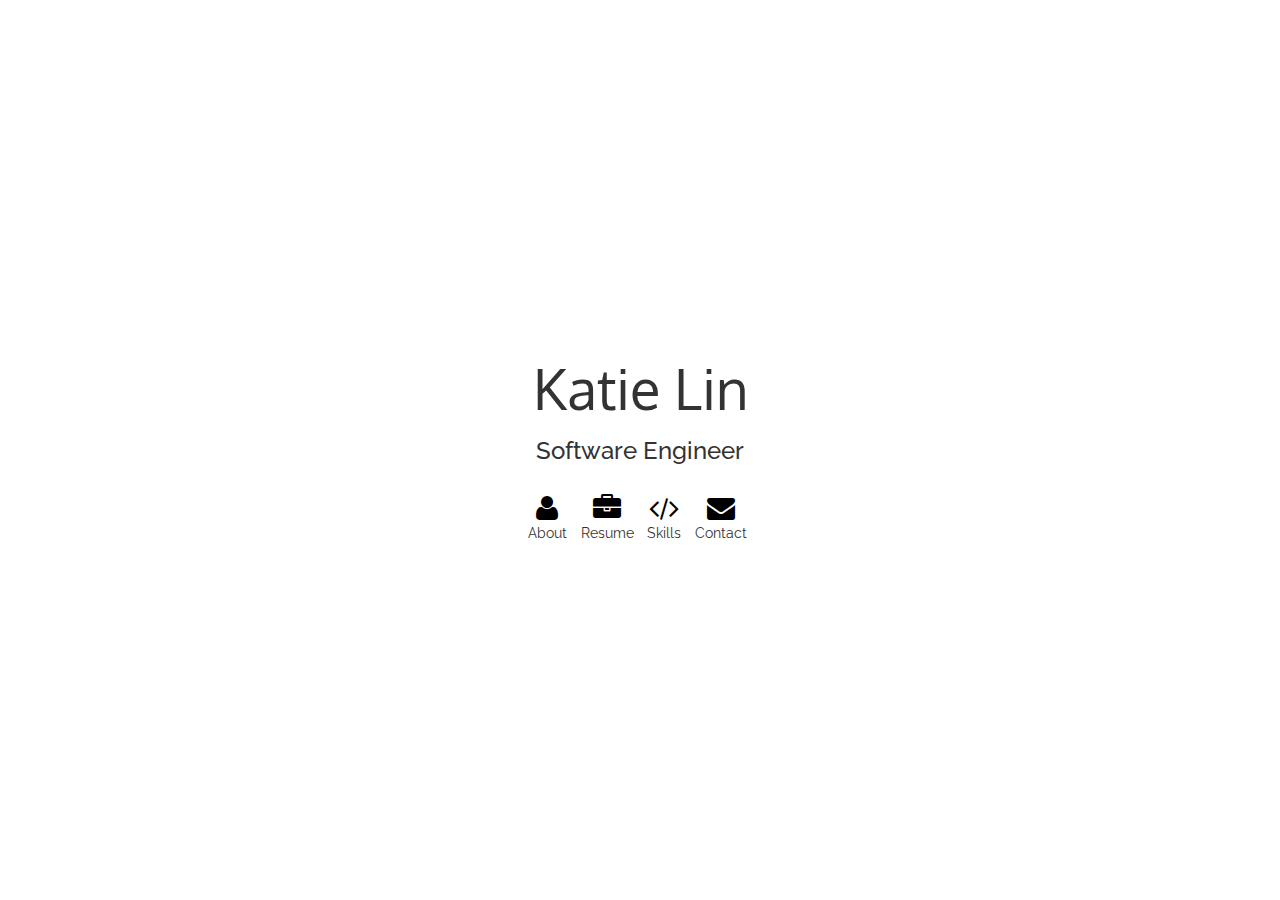
<file: index.html>
<!DOCTYPE html>
<html>
<head>
	<TITLE>Katie Lin</TITLE>
	<!-- Bootstrap Core CSS -->
    <link href="css/bootstrap.min.css" rel="stylesheet">
    <!-- Custom CSS -->
	<link href="css/main.css" rel="stylesheet">
	<!-- Font -->
	<link href='http://fonts.googleapis.com/css?family=Oxygen|Raleway' rel='stylesheet' type='text/css'>
	<!-- Custom Fonts -->
    <link href="font-awesome/css/font-awesome.min.css" rel="stylesheet" type="text/css">
    <!--iPhone Responsive-->
	<meta name="viewport" content="width=device-width, initial-scale=1.0">
	<!-- Favicon-->
	<link rel="shortcut icon" href="http://kl2532.github.io/img/favicon.ico"/>
</head>

<body>
	<div class="home-main">
		<div class="vertical-center">
		<div class="container">
			
			<div class="name-lg">
        			<div class="col-lg-12">
	        			<h1>Katie Lin</h1>
	        			<h3>Software Engineer</h3>
	        		</div>
	        </div>

					<div class="nav-icons">
						<ul class="list-inline">
							<li><a href="about.html"><i class="fa fa-user fa-2x" id="about"></i></a><p id="icon-name">About</p></li>
			        		<li><a href="resume.html"><i class="fa fa-briefcase fa-2x" id="resume"></i></a><p id="icon-name">Resume</p></li>
			        		<li><a href="skills.html"><i class="fa fa-code fa-2x" id=" Skills"></i></a><p id="icon-name">Skills</p></li>
			        		<li><a href="contact.html"><i class="fa fa-envelope fa-2x" id=" Contact"></i></a><p id="icon-name">Contact</p></li>
			        	</ul>
					</div>
			</div>
		</div>
    	</div>
	</div>

	<!-- jQuery -->
    <script src="js/jquery.js"></script>
    <!-- Bootstrap Core JavaScript -->
    <script src="js/bootstrap.min.js"></script>

    <!-- Google Analytics -->
    <script>
  (function(i,s,o,g,r,a,m){i['GoogleAnalyticsObject']=r;i[r]=i[r]||function(){
  (i[r].q=i[r].q||[]).push(arguments)},i[r].l=1*new Date();a=s.createElement(o),
  m=s.getElementsByTagName(o)[0];a.async=1;a.src=g;m.parentNode.insertBefore(a,m)
  })(window,document,'script','//www.google-analytics.com/analytics.js','ga');

  ga('create', 'UA-59057823-1', 'auto');
  ga('send', 'pageview');
	</script>
</body>
</html>
</file>
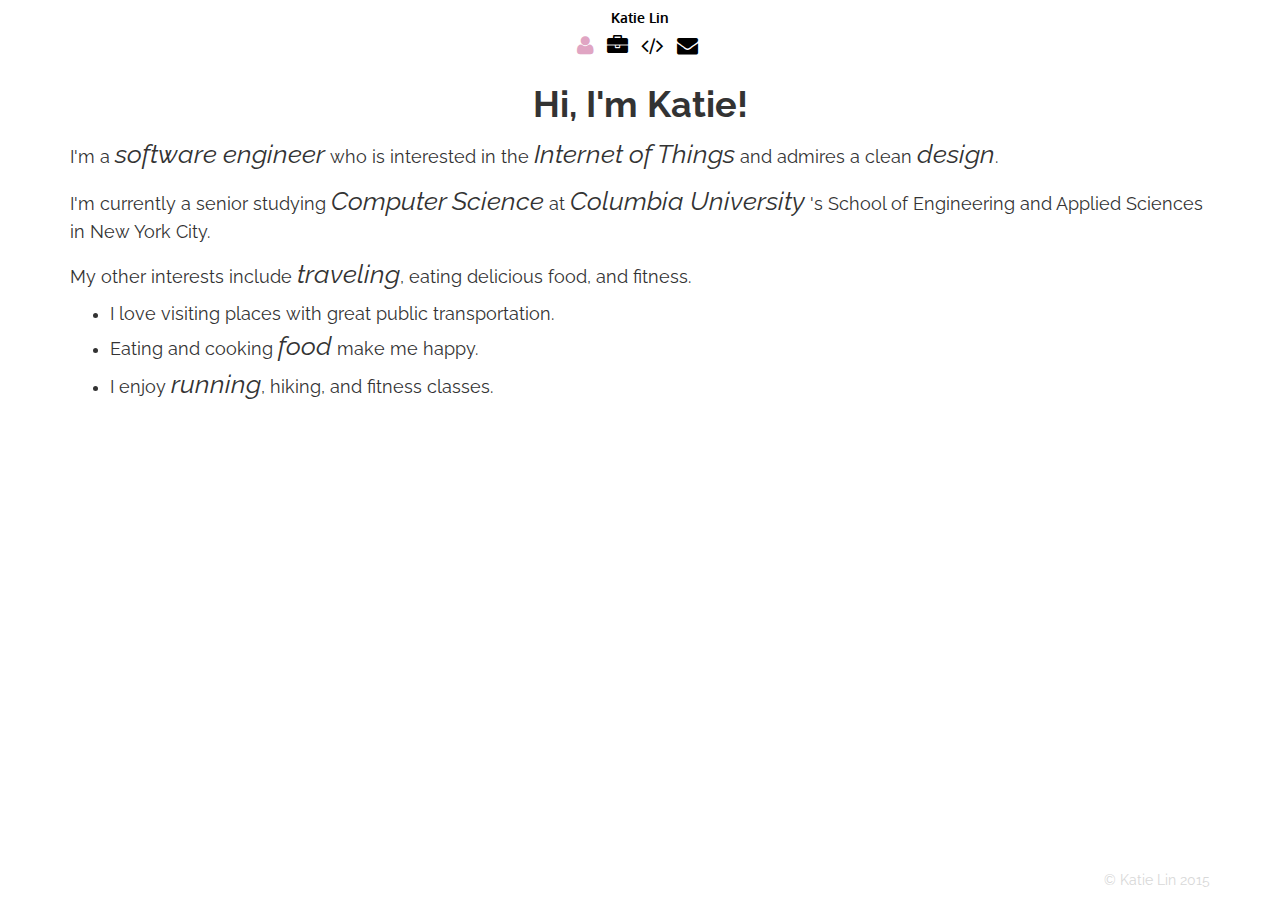
<file: about.html>
<!DOCTYPE html>
<html>
<head>
	<TITLE>About | Katie Lin</TITLE>
	<!-- Bootstrap Core CSS -->
    <link href="css/bootstrap.min.css" rel="stylesheet">
    <!-- Custom CSS -->
	<link href="css/main.css" rel="stylesheet">
	<!-- Font -->
	<link href='http://fonts.googleapis.com/css?family=Oxygen|Raleway' rel='stylesheet' type='text/css'>
	<!-- Custom Fonts -->
    <link href="font-awesome/css/font-awesome.min.css" rel="stylesheet" type="text/css">
    <!--iPhone Responsive-->
	<meta name="viewport" content="width=device-width, initial-scale=1.0">
	<!-- Favicon-->
	<link rel="shortcut icon" href="http://kl2532.github.io/img/favicon.ico"/>
</head>
<body>
	<nav class="navbar navbar-default navbar-fixed-top">
  <div class="container">
    <h5><a href="index.html">Katie Lin</a></h5>
    <div class="nav-icons">
						<ul class="list-inline">
							<li><i class="fa fa-user fa-2x" id="active"></i></li>
			        		<li><a href="resume.html"><i class="fa fa-briefcase fa-2x"></i></a></li>
			        		<li><a href="skills.html"><i class="fa fa-code fa-2x"></i></a></li>
			        		<li><a href="contact.html"><i class="fa fa-envelope fa-2x"></i></a></li>
			        	</ul>
					</div>
  </div>
</nav>
<div id="wrap">
	<div class="content">
		<div class="about">
		<div class="container">
			<div class="about-content">
				<h1>Hi, I&#39;m Katie!</h1>
				<p>I&#39;m a <em>software engineer</em> who is interested in the <em>Internet of Things</em> and admires a clean <em>design</em>.</p>
				<p>I&#39;m currently a senior studying <em>Computer Science</em> at <em>Columbia University</em> &#39;s School of Engineering and Applied Sciences in New York City.</p>
				<p>My other interests include <em>traveling</em>, eating delicious food, and fitness.</p>
				<ul>
					<li>I love visiting places with great public transportation.</li>
					<li>Eating and cooking <em>food</em> make me happy.</li>
					<li>I enjoy <em>running</em>, hiking, and fitness classes.</li>
				</ul>
			</div>
		</div>
		</div>
	</div>
</div>
<div id="footer">
      <div class="container">
      		<p>&copy; Katie Lin 2015</p>
      </div>
    </div>

	<!-- jQuery -->
    <script src="js/jquery.js"></script>
    <!-- Bootstrap Core JavaScript -->
    <script src="js/bootstrap.min.js"></script>
    <!-- Google Analytics -->
    <script>
  (function(i,s,o,g,r,a,m){i['GoogleAnalyticsObject']=r;i[r]=i[r]||function(){
  (i[r].q=i[r].q||[]).push(arguments)},i[r].l=1*new Date();a=s.createElement(o),
  m=s.getElementsByTagName(o)[0];a.async=1;a.src=g;m.parentNode.insertBefore(a,m)
  })(window,document,'script','//www.google-analytics.com/analytics.js','ga');

  ga('create', 'UA-59057823-1', 'auto');
  ga('send', 'pageview');
	</script>
</body>
</html>
</file>
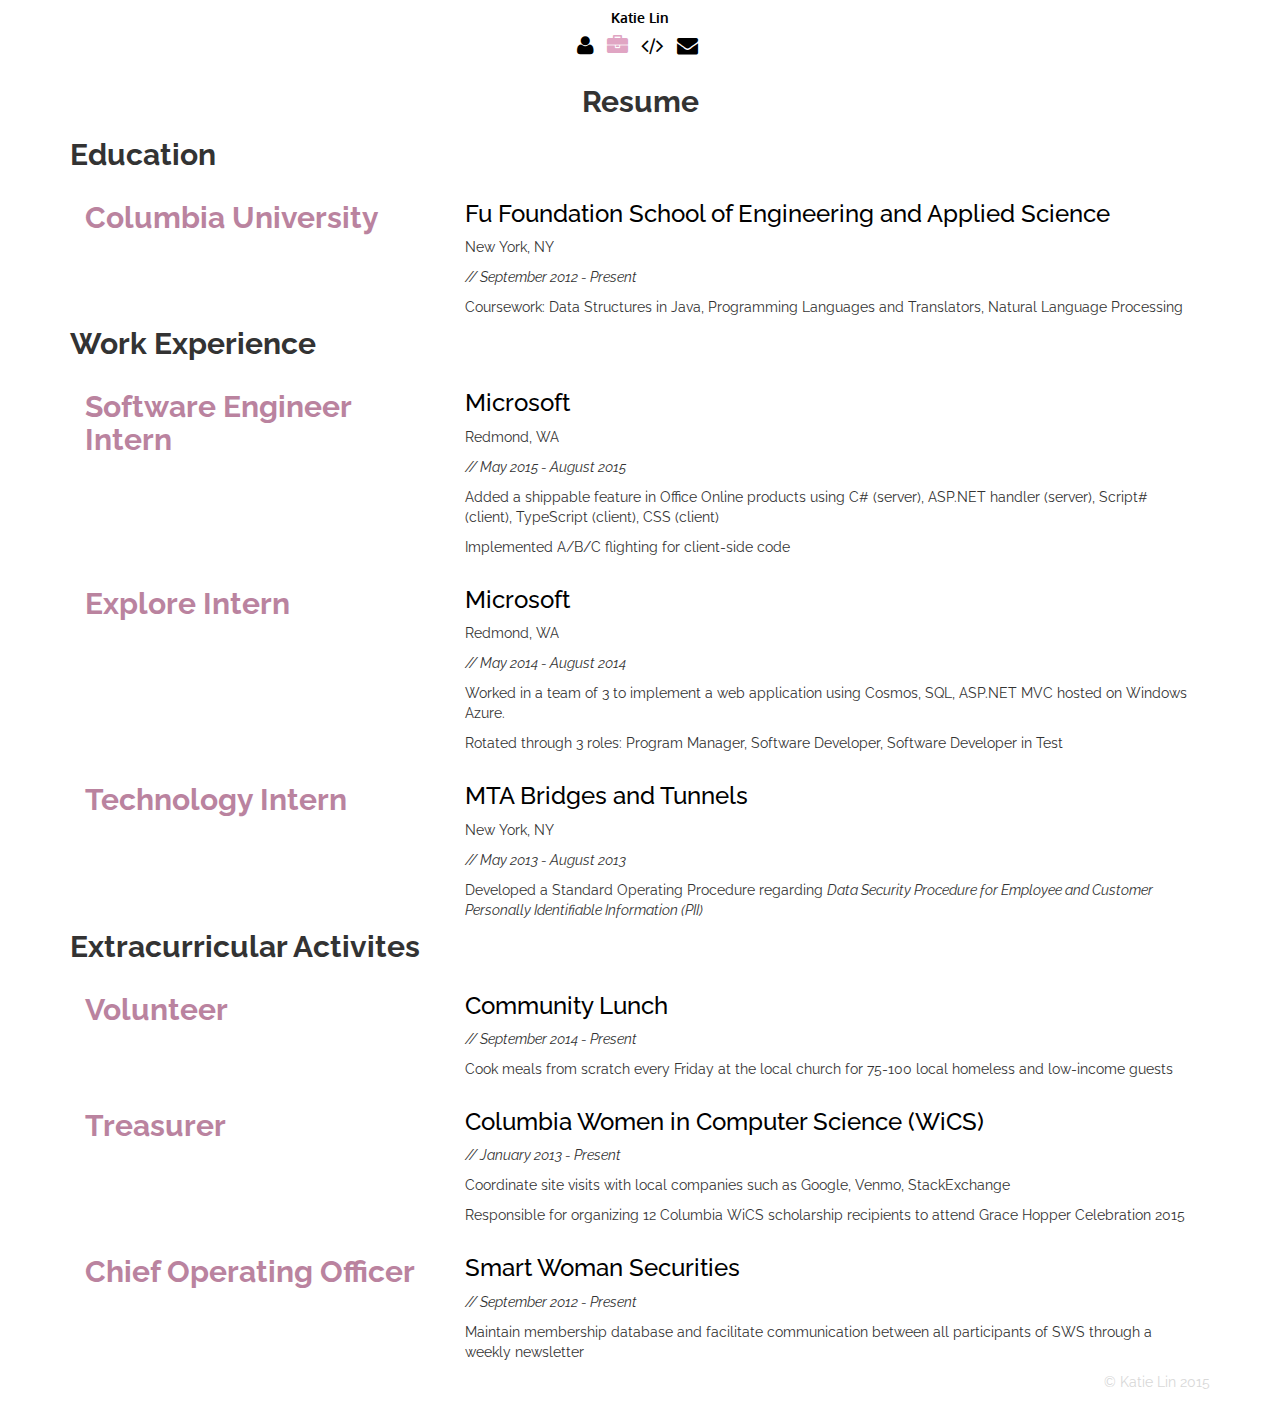
<file: resume.html>
<!DOCTYPE html>
<html>
<head>
	<TITLE>Resume | Katie Lin</TITLE>
	<!-- Bootstrap Core CSS -->
    <link href="css/bootstrap.min.css" rel="stylesheet">
    <!-- Custom CSS -->
	<link href="css/main.css" rel="stylesheet">
	<!-- Font -->
	<link href='http://fonts.googleapis.com/css?family=Oxygen|Raleway' rel='stylesheet' type='text/css'>
	<!-- Custom Fonts -->
    <link href="font-awesome/css/font-awesome.min.css" rel="stylesheet" type="text/css">
    <!--iPhone Responsive-->
	<meta name="viewport" content="width=device-width, initial-scale=1.0">
	<!-- Favicon-->
	<link rel="shortcut icon" href="http://kl2532.github.io/img/favicon.ico"/>
</head>
<body>
	<nav class="navbar navbar-default navbar-fixed-top">
  <div class="container">
    <h5><a href="index.html">Katie Lin</a></h5>
    <div class="nav-icons">
						<ul class="list-inline">
							<li><a href="about.html"><i class="fa fa-user fa-2x"></i></a></li>
			        		<li><i class="fa fa-briefcase fa-2x" id="active"></i></li>
			        		<li><a href="skills.html"><i class="fa fa-code fa-2x"></i></a></li>
			        		<li><a href="contact.html"><i class="fa fa-envelope fa-2x"></i></a></li>
			        	</ul>
					</div>
  </div>
</nav>
<div id="wrap">
	<div class="content">
		<div class="container">
			<div class="resume-content">
				<h2 class="resume-content-title">Resume</h2>
				<h2 class="resume-header">Education</h2>
				<div class="row-resume">
					<div class="col-md-4">
						<h2 class="resume-title">Columbia University</h2>
					</div>
					<div class="col-md-8">
						<h3 class="resume-place"><a href="http://www.engineering.columbia.edu/">Fu Foundation School of Engineering and Applied Science</a></h3>
						<p class="resume-location">New York, NY</p>
						<p class="resume-dates">// September 2012 - Present</p>
						<p class="resume-description">Coursework: Data Structures in Java, Programming Languages and Translators, Natural Language Processing</p>
					</div>
				</div>
				<h2 class="resume-header">Work Experience</h2>
				<div class="row-resume">
					<div class="col-md-4">
						<h2 class="resume-title">Software Engineer Intern</h2>
					</div>
					<div class="col-md-8">
						<h3 class="resume-place"><a href="http://www.microsoft.com/">Microsoft</a></h3>
						<p class="resume-location">Redmond, WA</p>
						<p class="resume-dates">// May 2015 - August 2015</p>
						<p class="resume-description">Added a shippable feature in Office Online products using C# (server), ASP.NET handler (server), Script# (client), TypeScript (client), CSS (client)</p>
						<p class="resume-description">Implemented A/B/C flighting for client-side code</p>
					</div>
				</div>

				<div class="row-resume">
					<div class="col-md-4">
						<h2 class="resume-title">Explore Intern</h2>
					</div>
					<div class="col-md-8">
						<h3 class="resume-place"><a href="http://www.microsoft.com/">Microsoft</a></h3>
						<p class="resume-location">Redmond, WA</p>
						<p class="resume-dates">// May 2014 - August 2014</p>
						<p class="resume-description">Worked in a team of 3 to implement a web application using Cosmos, SQL, ASP.NET MVC hosted on Windows Azure.</p>
						<p class="resume-description">Rotated through 3 roles: Program Manager, Software Developer, Software Developer in Test</p>
					</div>
				</div>

				<div class="row-resume">
					<div class="col-md-4">
						<h2 class="resume-title">Technology Intern</h2>
					</div>
					<div class="col-md-8">
						<h3 class="resume-place"><a href="http://www.mta.info/mta/bridges-tunnels">MTA Bridges and Tunnels</a></h3>
						<p class="resume-location">New York, NY</p>
						<p class="resume-dates">// May 2013 - August 2013</p>
						<p class="resume-description">Developed a Standard Operating Procedure regarding <i>Data Security Procedure for Employee and Customer Personally Identifiable Information (PII)</i></p>
					</div>
				</div>
				<h2 class="resume-header">Extracurricular Activites</h2>
					<div class="row-resume">
						<div class="col-md-4">
							<h2 class="resume-title">Volunteer</h2>
						</div>
						<div class="col-md-8">
							<h3 class="resume-place"><a href="http://communityimpact.columbia.edu/our-programs/community-lunch">Community Lunch</a></h3>
							<p class="resume-dates">// September 2014 - Present</p>
							<p class="resume-description">Cook meals from scratch every Friday at the local church for 75-100 local homeless and low-income guests</p>
						</div>
					</div>

					<div class="row-resume">
						<div class="col-md-4">
							<h2 class="resume-title">Treasurer</h2>
						</div>
						<div class="col-md-8">
							<h3 class="resume-place"><a href="http://www.cs.columbia.edu/wics/">Columbia Women in Computer Science (WiCS)</a></h3>
							<p class="resume-dates">// January 2013 - Present</p>
							<p class="resume-description">Coordinate site visits with local companies such as Google, Venmo, StackExchange</p>
							<p class="resume-description">Responsible for organizing 12 Columbia WiCS scholarship recipients to attend Grace Hopper Celebration 2015</p>
						</div>
					</div>

					<div class="row-resume">
						<div class="col-md-4">
							<h2 class="resume-title">Chief Operating Officer</h2>
						</div>
						<div class="col-md-8">
							<h3 class="resume-place"><a href="http://www.smartwomansecurities.com/">Smart Woman Securities</a></h3>
							<p class="resume-dates">// September 2012 - Present</p>
							<p class="resume-description">Maintain membership database and facilitate communication between all participants of SWS through a weekly newsletter</p>
						</div>
					</div>
			</div>
		</div>
	</div>
</div>
<div id="footer">
      <div class="container">
      		<p>&copy; Katie Lin 2015</p>
      </div>
    </div>
	<!-- jQuery -->
    <script src="js/jquery.js"></script>
    <!-- Bootstrap Core JavaScript -->
    <script src="js/bootstrap.min.js"></script>
    <!-- Google Analytics -->
    <script>
  (function(i,s,o,g,r,a,m){i['GoogleAnalyticsObject']=r;i[r]=i[r]||function(){
  (i[r].q=i[r].q||[]).push(arguments)},i[r].l=1*new Date();a=s.createElement(o),
  m=s.getElementsByTagName(o)[0];a.async=1;a.src=g;m.parentNode.insertBefore(a,m)
  })(window,document,'script','//www.google-analytics.com/analytics.js','ga');

  ga('create', 'UA-59057823-1', 'auto');
  ga('send', 'pageview');
	</script>
</body>
</html>
</file>
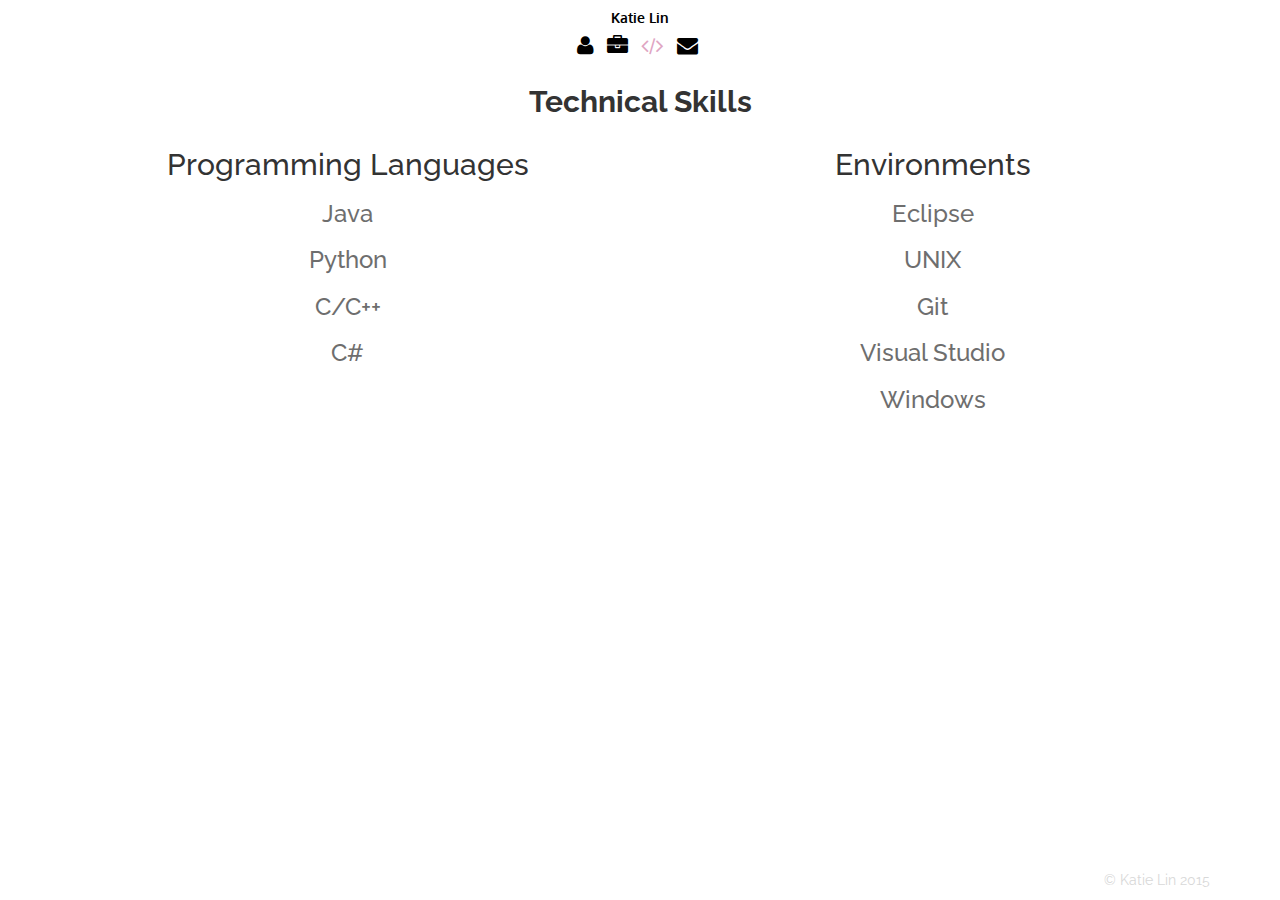
<file: skills.html>
<!DOCTYPE html>
<html>
<head>
	<TITLE>Skills | Katie Lin</TITLE>
	<!-- Bootstrap Core CSS -->
    <link href="css/bootstrap.min.css" rel="stylesheet">
    <!-- Custom CSS -->
	<link href="css/main.css" rel="stylesheet">
	<!-- Font -->
	<link href='http://fonts.googleapis.com/css?family=Oxygen|Raleway' rel='stylesheet' type='text/css'>
	<!-- Custom Fonts -->
    <link href="font-awesome/css/font-awesome.min.css" rel="stylesheet" type="text/css">
    <!--iPhone Responsive-->
	<meta name="viewport" content="width=device-width, initial-scale=1.0">
	<!-- Favicon-->
	<link rel="shortcut icon" href="http://kl2532.github.io/img/favicon.ico"/>
</head>
<body>
	<nav class="navbar navbar-default navbar-fixed-top">
  <div class="container">
    <h5><a href="index.html">Katie Lin</a></h5>
    <div class="nav-icons">
						<ul class="list-inline">
							<li><a href="about.html"><i class="fa fa-user fa-2x"></i></a></li>
			        		<li><a href="resume.html"><i class="fa fa-briefcase fa-2x"></i></a></li>
			        		<li><i class="fa fa-code fa-2x" id="active"></i></li>
			        		<li><a href="contact.html"><i class="fa fa-envelope fa-2x"></i></a></li>
			        	</ul>
					</div>
  </div>
</nav>
<div id="wrap">
	<div class="content">
		<div class="container">
			<div class="skills-content">
				<h2 class="skills-title">Technical Skills</h2>
				<div class="row">
					<div class="col-md-6">
						<h2>Programming Languages</h2>
						<h3 class="skills-list">Java</h3>
						<h3 class="skills-list">Python</h3>
						<h3 class="skills-list">C/C++</h3>
						<h3 class="skills-list">C#</h3>
					</div>
					<div class="col-md-6">
						<h2>Environments</h2>
						<h3 class="skills-list">Eclipse</h3>
						<h3 class="skills-list">UNIX</h3>
						<h3 class="skills-list">Git</h3>
						<h3 class="skills-list">Visual Studio</h3>
						<h3 class="skills-list">Windows</h3>
					</div>
				</div>
			</div>
		</div>
	</div>
</div>

	<!-- jQuery -->
    <script src="js/jquery.js"></script>
    <!-- Bootstrap Core JavaScript -->
    <script src="js/bootstrap.min.js"></script>
    <div id="footer">
      <div class="container">
      		<p>&copy; Katie Lin 2015</p>
      </div>
    </div>
    <!-- Google Analytics -->
    <script>
  (function(i,s,o,g,r,a,m){i['GoogleAnalyticsObject']=r;i[r]=i[r]||function(){
  (i[r].q=i[r].q||[]).push(arguments)},i[r].l=1*new Date();a=s.createElement(o),
  m=s.getElementsByTagName(o)[0];a.async=1;a.src=g;m.parentNode.insertBefore(a,m)
  })(window,document,'script','//www.google-analytics.com/analytics.js','ga');

  ga('create', 'UA-59057823-1', 'auto');
  ga('send', 'pageview');
	</script>
</body>
</html>
</file>
<file: css/main.css>
html,
body {
  height: 100%;
  /* The html and body elements cannot have any padding or margin. */
}
/* Wrapper for page content to push down footer */
#wrap {
  min-height: 100%;
  height: auto;
  /* Negative indent footer by its height */
  margin: 0 auto -30px;
  /* Pad bottom by footer height */
  padding: 0 0 30px;
}

/* Set the fixed height of the footer here */
#footer {
  height: 20px;
  background-color: white;
  font-family: 'Raleway', sans-serif;
  text-align: right;
  color: #D8D8D8;
}
.home-main{
	text-align: center;
}
.content{
	padding-top: 65px;
}
.vertical-center {
  min-height: 100%;  /* Fallback for browsers do NOT support vh unit */
  min-height: 100vh; /* These two lines are counted as one :-)       */

  display: flex;
  align-items: center;
}
.name-lg h1{
	font-family: 'Oxygen', sans-serif;
	font-size: 4em;
	margin-bottom: 10px;
}
.name-lg h3{
	font-family: 'Raleway', sans-serif;
	margin-bottom: 30px;
}
.home-main p{
	font-family: 'Raleway', sans-serif;
	visibility: visible;
}
a{
	color: black;
	text-decoration: none;
}
i:hover {
	color: #E0A5C3;
}
.navbar-default{
	background-color: white;
	border-color: white;
}
.navbar{
	font-family: 'Oxygen', sans-serif;
	text-align: center;
	font-size: 75%;
}
.navbar a:hover{
	color: #E0A5C3;
	text-decoration: none;
}
.navbar h5{
	font-weight: bold;
}
#active{
	color: #E0A5C3;
}
.about-content{
	font-family: 'Raleway', sans-serif;
	font-size: 125%;
}
.about-content h1{
	text-align: center;
	font-weight: bold;
}
.about-content em{
	font-size: 150%;
}
.resume-content{
	font-family: 'Raleway', sans-serif;
}
.resume-content-title{
	text-align: center;
	font-weight: bold;
}
.resume-header{
	font-weight: bold;
}
.resume-title{
	color: #BA839F;
	font-weight: bold;
}
.resume-place a:hover{
	color: #E0A5C3;
}
.resume-dates{
	font-style: italic;
}
.skills-content{
	font-family: 'Raleway', sans-serif;
	text-align: center;
}
.skills-title{
	font-weight: bold;
}
.skills-list{
	color: #6E6E6E;
}
.contact-content{
	font-family: 'Raleway', sans-serif;
	text-align: center;
}
.contact-content h2{
	font-weight: bold;
}
</file>
